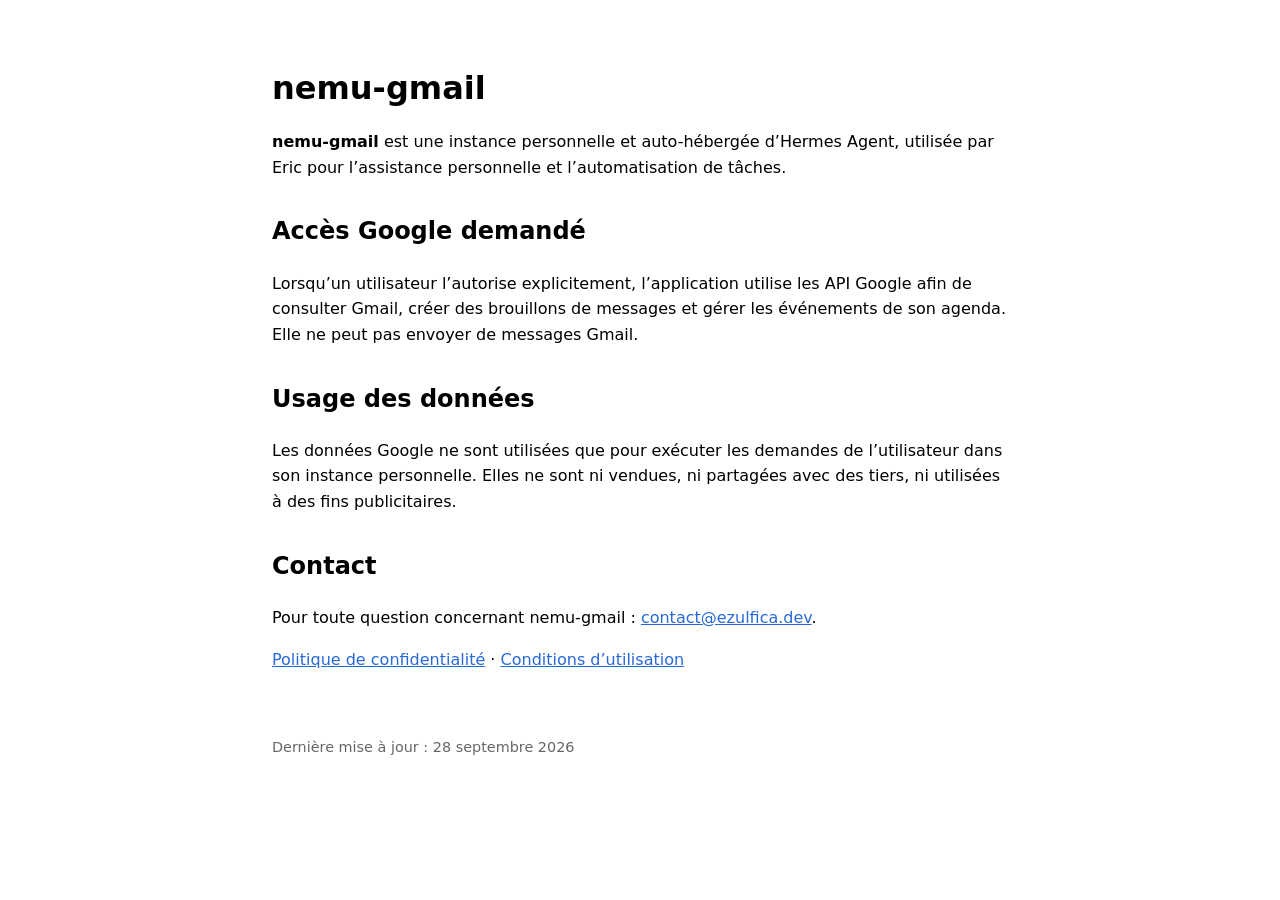
<file: index.html>
<!doctype html>
<html lang="fr">
<head>
  <meta charset="utf-8">
  <meta name="viewport" content="width=device-width, initial-scale=1">
  <meta name="description" content="Nemu Gmail est une instance personnelle d'Hermes utilisée par Eric pour consulter Gmail, préparer des brouillons et gérer son agenda.">
  <title>nemu-gmail — instance personnelle</title>
  <link rel="stylesheet" href="style.css">
</head>
<body>
  <main>
    <h1>nemu-gmail</h1>
    <p><strong>nemu-gmail</strong> est une instance personnelle et auto-hébergée d’Hermes Agent, utilisée par Eric pour l’assistance personnelle et l’automatisation de tâches.</p>

    <h2>Accès Google demandé</h2>
    <p>Lorsqu’un utilisateur l’autorise explicitement, l’application utilise les API Google afin de consulter Gmail, créer des brouillons de messages et gérer les événements de son agenda. Elle ne peut pas envoyer de messages Gmail.</p>

    <h2>Usage des données</h2>
    <p>Les données Google ne sont utilisées que pour exécuter les demandes de l’utilisateur dans son instance personnelle. Elles ne sont ni vendues, ni partagées avec des tiers, ni utilisées à des fins publicitaires.</p>

    <h2>Contact</h2>
    <p>Pour toute question concernant nemu-gmail : <a href="mailto:contact@ezulfica.dev">contact@ezulfica.dev</a>.</p>

    <p><a href="privacy.html">Politique de confidentialité</a> · <a href="terms.html">Conditions d’utilisation</a></p>
  </main>
  <footer>Dernière mise à jour : 28 septembre 2026</footer>
</body>
</html>
</file>
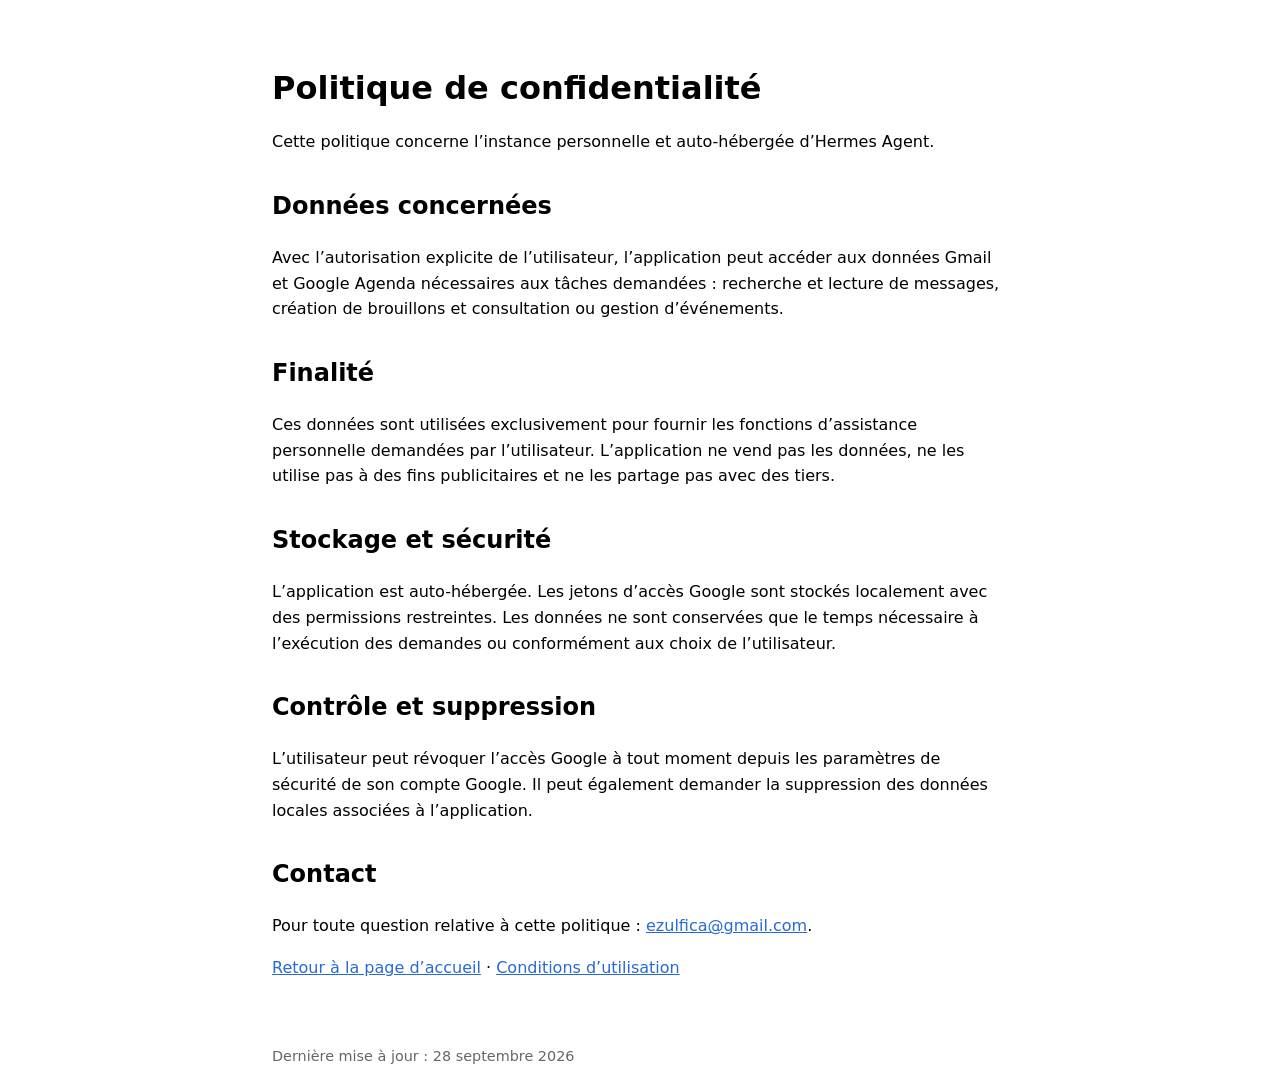
<file: privacy.html>
<!doctype html>
<html lang="fr">
<head>
  <meta charset="utf-8">
  <meta name="viewport" content="width=device-width, initial-scale=1">
  <meta name="description" content="Politique de confidentialité de l'instance personnelle d'Hermes.">
  <title>Politique de confidentialité — Hermes</title>
  <link rel="stylesheet" href="style.css">
</head>
<body>
  <main>
    <h1>Politique de confidentialité</h1>
    <p>Cette politique concerne l’instance personnelle et auto-hébergée d’Hermes Agent.</p>

    <h2>Données concernées</h2>
    <p>Avec l’autorisation explicite de l’utilisateur, l’application peut accéder aux données Gmail et Google Agenda nécessaires aux tâches demandées : recherche et lecture de messages, création de brouillons et consultation ou gestion d’événements.</p>

    <h2>Finalité</h2>
    <p>Ces données sont utilisées exclusivement pour fournir les fonctions d’assistance personnelle demandées par l’utilisateur. L’application ne vend pas les données, ne les utilise pas à des fins publicitaires et ne les partage pas avec des tiers.</p>

    <h2>Stockage et sécurité</h2>
    <p>L’application est auto-hébergée. Les jetons d’accès Google sont stockés localement avec des permissions restreintes. Les données ne sont conservées que le temps nécessaire à l’exécution des demandes ou conformément aux choix de l’utilisateur.</p>

    <h2>Contrôle et suppression</h2>
    <p>L’utilisateur peut révoquer l’accès Google à tout moment depuis les paramètres de sécurité de son compte Google. Il peut également demander la suppression des données locales associées à l’application.</p>

    <h2>Contact</h2>
    <p>Pour toute question relative à cette politique : <a href="mailto:ezulfica@gmail.com">ezulfica@gmail.com</a>.</p>

    <p><a href="index.html">Retour à la page d’accueil</a> · <a href="terms.html">Conditions d’utilisation</a></p>
  </main>
  <footer>Dernière mise à jour : 28 septembre 2026</footer>
</body>
</html>
</file>
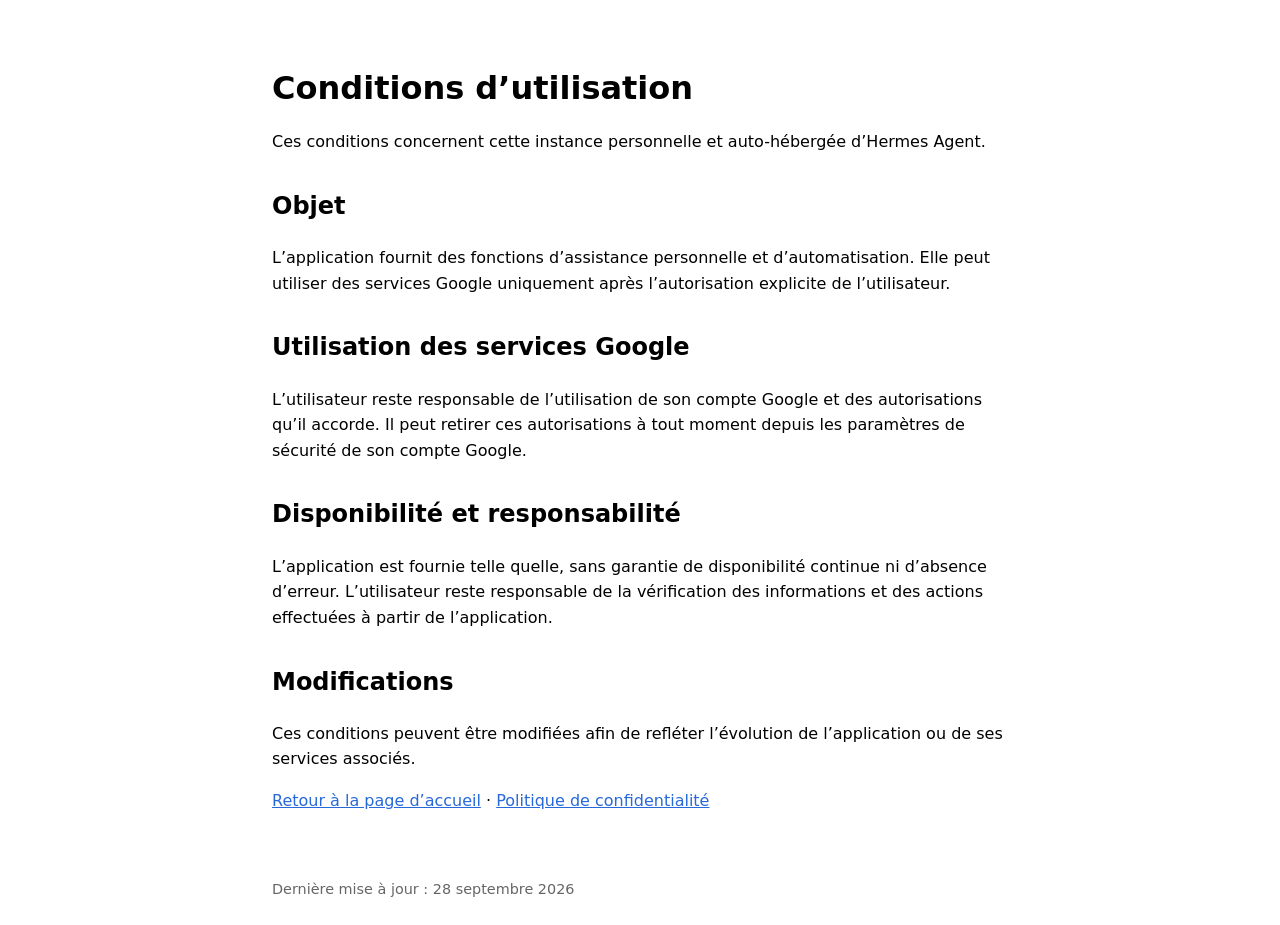
<file: terms.html>
<!doctype html>
<html lang="fr">
<head>
  <meta charset="utf-8">
  <meta name="viewport" content="width=device-width, initial-scale=1">
  <meta name="description" content="Conditions d'utilisation de l'instance personnelle d'Hermes.">
  <title>Conditions d’utilisation — Hermes</title>
  <link rel="stylesheet" href="style.css">
</head>
<body>
  <main>
    <h1>Conditions d’utilisation</h1>
    <p>Ces conditions concernent cette instance personnelle et auto-hébergée d’Hermes Agent.</p>

    <h2>Objet</h2>
    <p>L’application fournit des fonctions d’assistance personnelle et d’automatisation. Elle peut utiliser des services Google uniquement après l’autorisation explicite de l’utilisateur.</p>

    <h2>Utilisation des services Google</h2>
    <p>L’utilisateur reste responsable de l’utilisation de son compte Google et des autorisations qu’il accorde. Il peut retirer ces autorisations à tout moment depuis les paramètres de sécurité de son compte Google.</p>

    <h2>Disponibilité et responsabilité</h2>
    <p>L’application est fournie telle quelle, sans garantie de disponibilité continue ni d’absence d’erreur. L’utilisateur reste responsable de la vérification des informations et des actions effectuées à partir de l’application.</p>

    <h2>Modifications</h2>
    <p>Ces conditions peuvent être modifiées afin de refléter l’évolution de l’application ou de ses services associés.</p>

    <p><a href="index.html">Retour à la page d’accueil</a> · <a href="privacy.html">Politique de confidentialité</a></p>
  </main>
  <footer>Dernière mise à jour : 28 septembre 2026</footer>
</body>
</html>
</file>
<file: style.css>
:root { color-scheme: light dark; font-family: system-ui, -apple-system, BlinkMacSystemFont, "Segoe UI", sans-serif; line-height: 1.6; }
body { margin: 0; }
main, footer { max-width: 46rem; margin: auto; padding: 1.5rem; }
main { padding-top: 3rem; }
h1 { line-height: 1.2; }
h2 { margin-top: 2rem; }
a { color: #2769d9; }
footer { color: #666; font-size: .9rem; }
</file>
